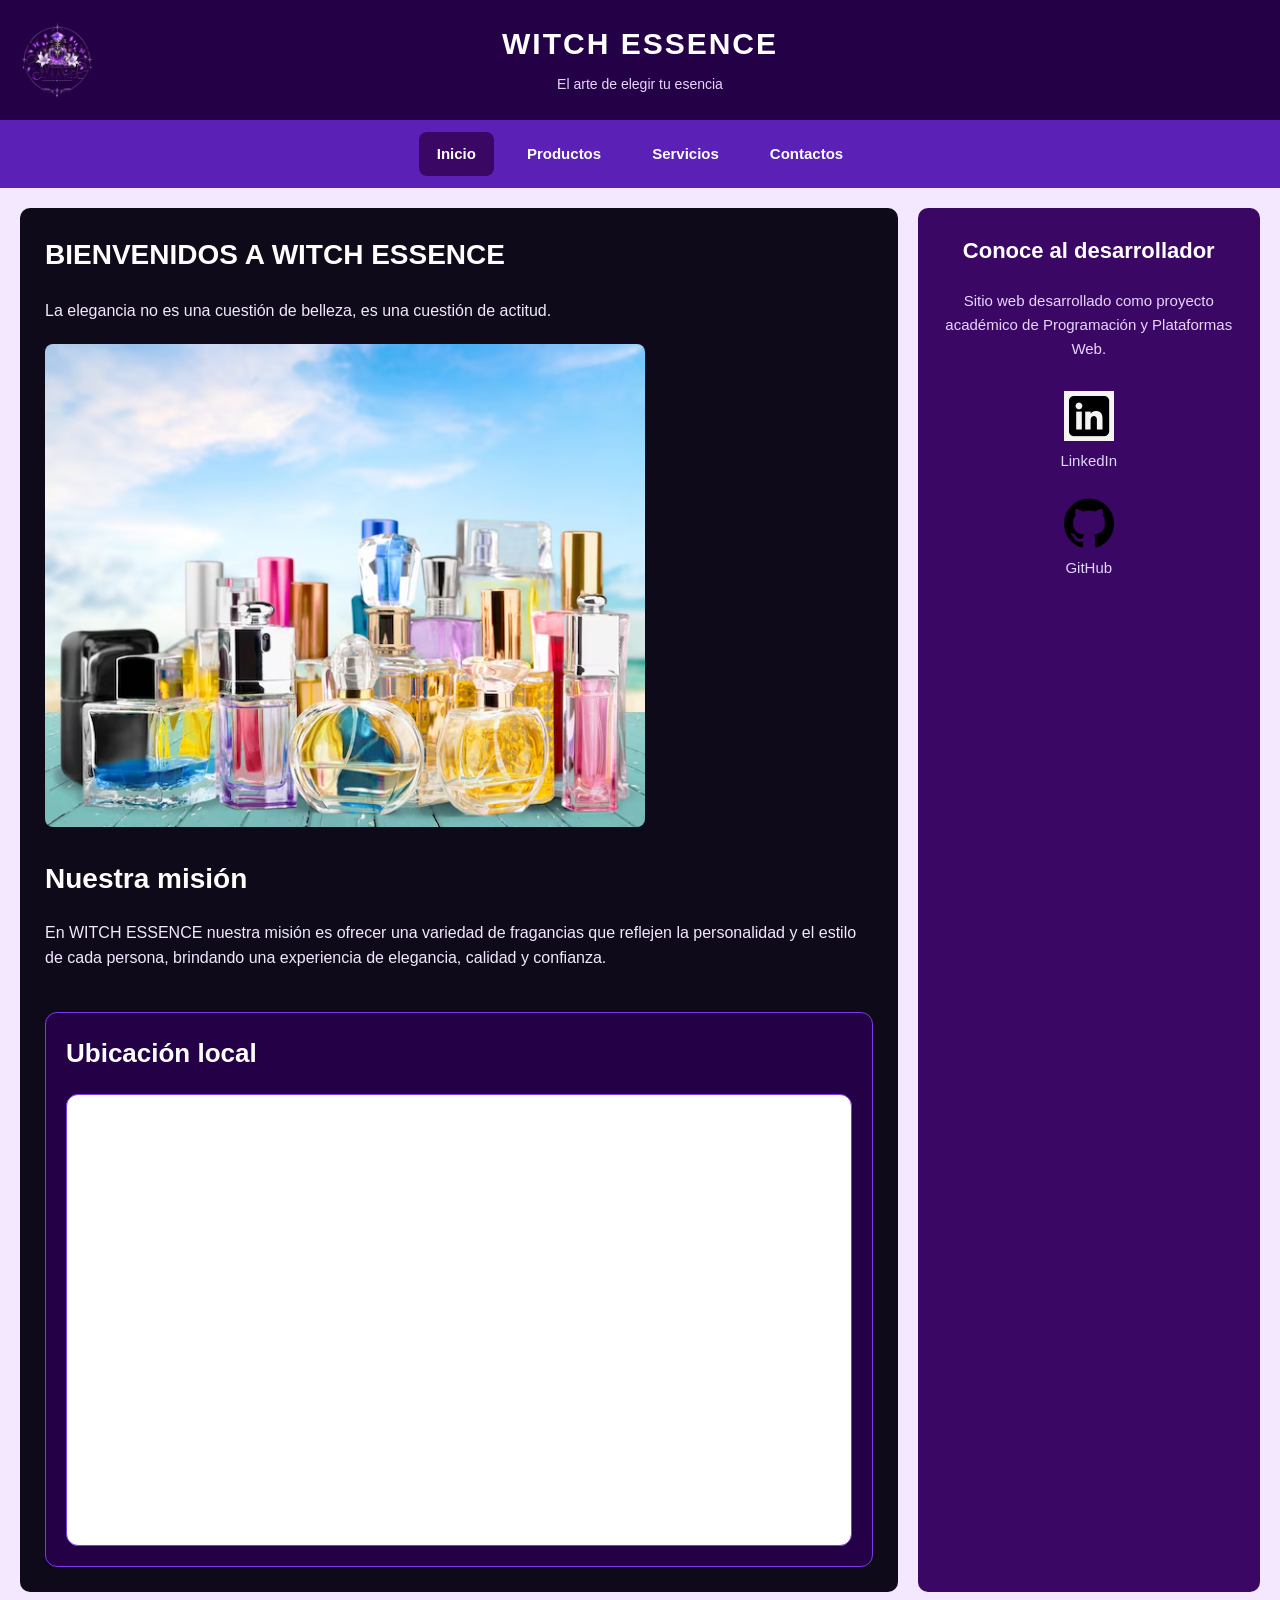
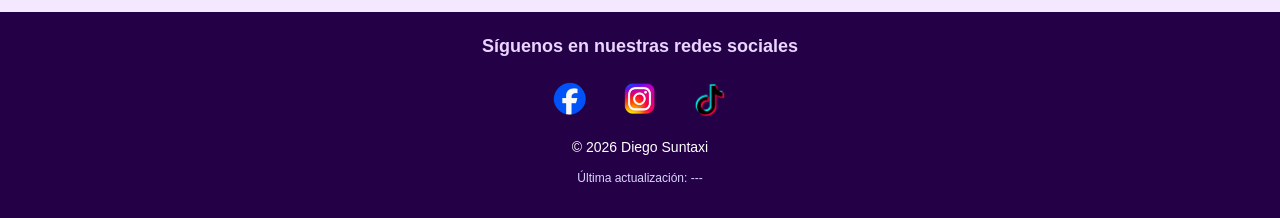
<file: index.html>
<!DOCTYPE html>
<html lang="es">
<head>
    <meta charset="UTF-8">
    <meta name="viewport" content="width=device-width, initial-scale=1.0">
    <title>Inicio - WITCH ESSENCE</title>
    <link rel="stylesheet" href="css/estilo.css">
</head>

<body>

    <header>
        <img src="iconos/logo1.png"
             alt="Logo WITCH ESSENCE"
             class="logo">

        <div class="titulo-empresa">
            <h1>WITCH ESSENCE</h1>
            <p>El arte de elegir tu esencia</p>
        </div>
    </header>

    <nav aria-label="Menú principal">
        <ul>
            <li><a href="index.html" class="active">Inicio</a></li>
            <li><a href="productos.html">Productos</a></li>
            <li><a href="servicios.html">Servicios</a></li>
            <li><a href="contactos.html">Contactos</a></li>
        </ul>
    </nav>

    <div id="content">

        <main>
            <section class="seccion-principal">

                <article class="mision">

                    <h2>BIENVENIDOS A WITCH ESSENCE</h2>

                    <p class="frase">
                        La elegancia no es una cuestión
                        de belleza, es una cuestión de actitud.
                    </p>

                    <img
                        src="imagenes/varios perfumes.png"
                        alt="Colección de perfumes WITCH ESSENCE"
                        class="imagen-perfumes">

                    <h2>Nuestra misión</h2>

                    <p>
                        En WITCH ESSENCE nuestra misión es
                        ofrecer una variedad de fragancias
                        que reflejen la personalidad y el
                        estilo de cada persona, brindando
                        una experiencia de elegancia,
                        calidad y confianza.
                    </p>

                </article>

                <article class="ubicacion">

                    <h2>Ubicación local</h2>

                   

                    <div class="contenedor-mapa">
                        <iframe
                            src="https://www.google.com/maps/d/u/1/embed?mid=1diClvjtmLY2_M-oodAXM40-zSYfJe6o&amp;ehbc=2E312F"
                            title="Mapa WITCH ESSENCE Sangolquí"
                            width="100%"
                            height="450"
                            loading="lazy"
                            referrerpolicy="no-referrer-when-downgrade"
                            allowfullscreen>
                        </iframe>
                    </div>

                </article>

            </section>
        </main>

        <aside>

            <h2>Conoce al desarrollador</h2>

            <p>
                Sitio web desarrollado como proyecto
                académico de Programación y
                Plataformas Web.
            </p>

            <div class="enlaces-desarrollador">

                <a href="https://ec.linkedin.com/"
                   target="_blank"
                   rel="noopener noreferrer">

                    <img src="iconos/linkedln.png"
                         alt="LinkedIn">

                    <span>LinkedIn</span>
                </a>

                
                <a href="https://github.com/diegosuntaxi8-lang/MiTienda"
                   target="_blank"
                   rel="noopener noreferrer">

                   <img src="iconos/github.png" alt="GitHub">

                    <span>GitHub</span>
                </a>


            </div>

        </aside>

    </div>

    <footer>

        <h3>Síguenos en nuestras redes sociales</h3>

        <div class="redes-sociales">

            <a href="https://www.facebook.com/"
               target="_blank"
               rel="noopener noreferrer"
               aria-label="Facebook">

                <img src="iconos/facebook2.png"
                     alt="Facebook">
            </a>

            <a href="https://www.instagram.com/"
               target="_blank"
               rel="noopener noreferrer"
               aria-label="Instagram">

                <img src="iconos/instagram2.png"
                     alt="Instagram">
            </a>

            <a href="https://www.tiktok.com/"
               target="_blank"
               rel="noopener noreferrer"
               aria-label="TikTok">

                <img src="iconos/tiktok2.png"
                     alt="TikTok">
            </a>

        </div>

        <p>&copy; 2026 Diego Suntaxi</p>

        <p class="actualizacion">
            Última actualización: ---
        </p>

    </footer>

</body>
</html>
</file>
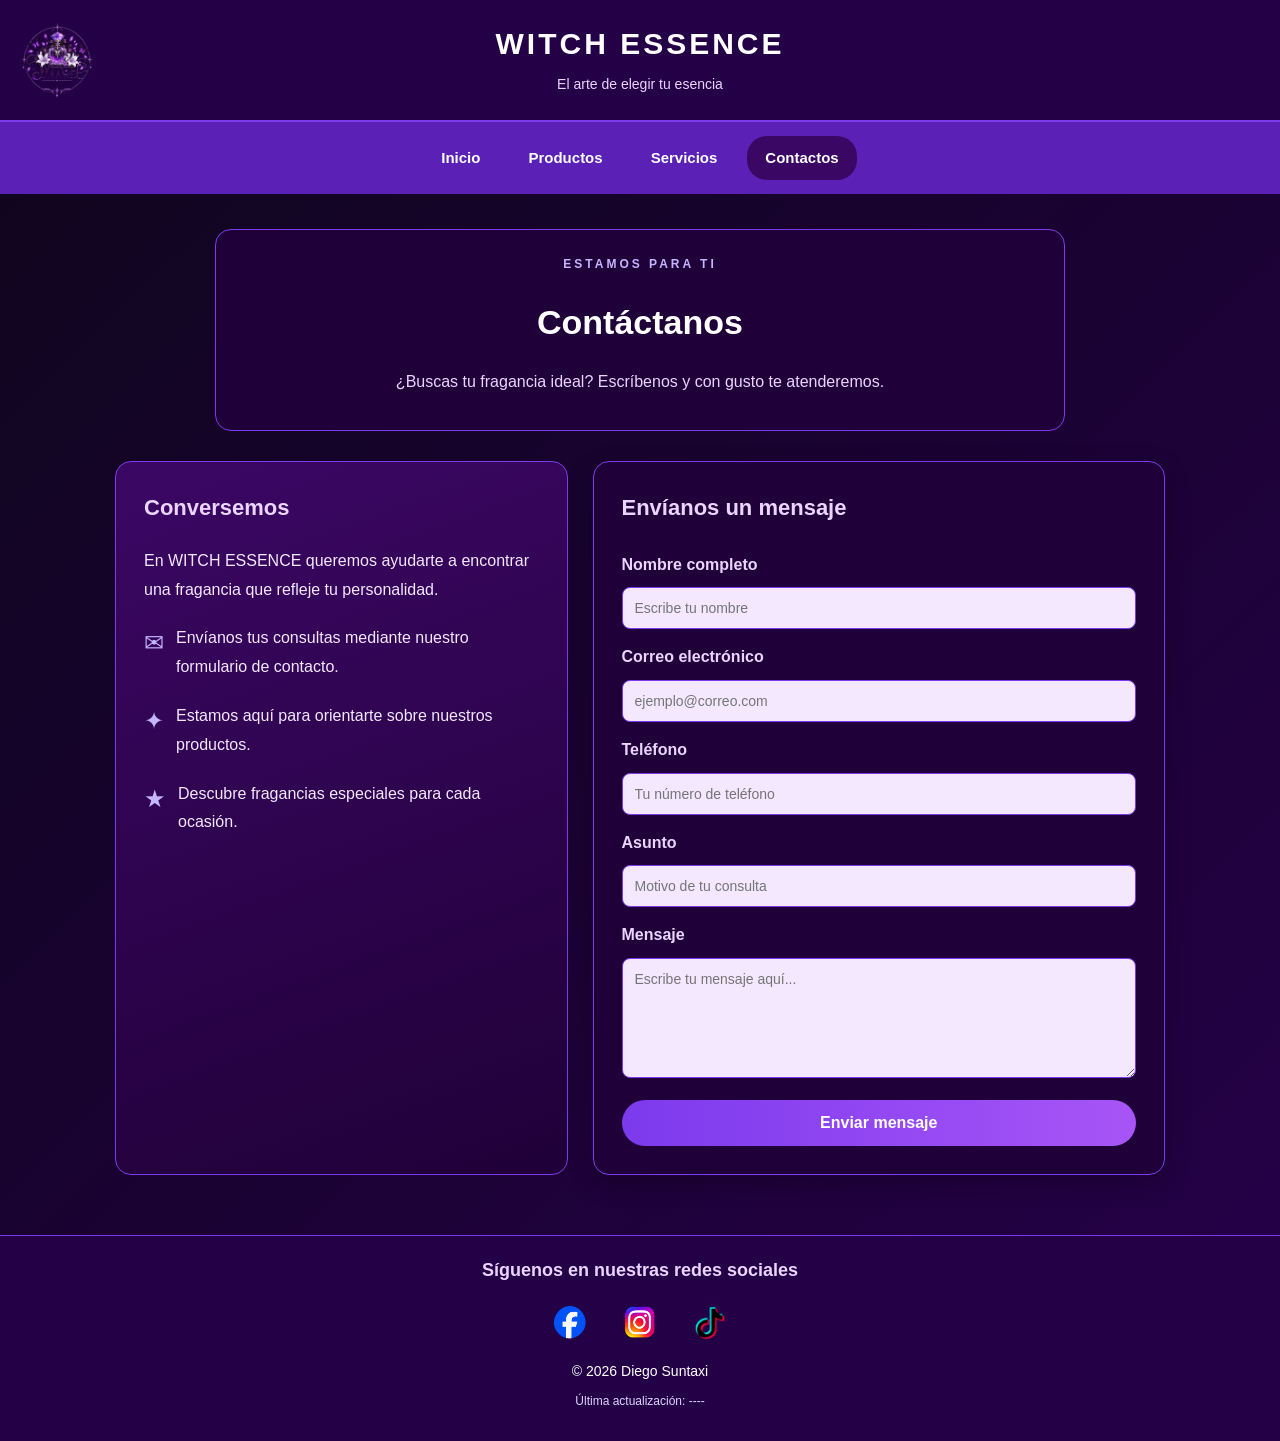
<file: contactos.html>
<!DOCTYPE html>
<html lang="es">
<head>
    <meta charset="UTF-8">
    <meta name="viewport" content="width=device-width, initial-scale=1.0">

    <title>Contactos - WITCH ESSENCE</title>

    <link rel="stylesheet" href="css/estilo.css">
    <link rel="stylesheet" href="css/contactos.css">
</head>

<body>

    <header>
        <img src="iconos/logo1.png"
             alt="Logo WITCH ESSENCE"
             class="logo">

        <div class="titulo-empresa">
            <h1>WITCH ESSENCE</h1>
            <p>El arte de elegir tu esencia</p>
        </div>
    </header>

    <nav aria-label="Menú principal">
        <ul>
            <li><a href="index.html">Inicio</a></li>
            <li><a href="productos.html">Productos</a></li>
            <li><a href="servicios.html">Servicios</a></li>
            <li><a href="contactos.html" class="active">Contactos</a></li>
        </ul>
    </nav>

    <main class="pagina-contactos">

        <section class="presentacion-contactos">

            <p class="subtitulo">ESTAMOS PARA TI</p>

            <h2>Contáctanos</h2>

            <p>
                ¿Buscas tu fragancia ideal?
                Escríbenos y con gusto te atenderemos.
            </p>

        </section>

        <section class="contenedor-contacto">

            <article class="informacion-contacto">

                <h3>Conversemos</h3>

                <p>
                    En WITCH ESSENCE queremos ayudarte
                    a encontrar una fragancia que refleje
                    tu personalidad.
                </p>

                <div class="dato-contacto">
                    <span aria-hidden="true">✉</span>
                    <p>
                        Envíanos tus consultas mediante
                        nuestro formulario de contacto.
                    </p>
                </div>

                <div class="dato-contacto">
                    <span aria-hidden="true">✦</span>
                    <p>
                        Estamos aquí para orientarte
                        sobre nuestros productos.
                    </p>
                </div>

                <div class="dato-contacto">
                    <span aria-hidden="true">★</span>
                    <p>
                        Descubre fragancias especiales
                        para cada ocasión.
                    </p>
                </div>

            </article>

            <article class="formulario-contenedor">

                <h3>Envíanos un mensaje</h3>

                <form class="formulario-contacto"
                      id="formulario-contacto">

                    <label for="nombre">Nombre completo</label>
                    <input
                        type="text"
                        id="nombre"
                        name="nombre"
                        placeholder="Escribe tu nombre"
                        autocomplete="name"
                        minlength="3"
                        maxlength="80"
                        required>

                    <label for="correo">Correo electrónico</label>
                    <input
                        type="email"
                        id="correo"
                        name="correo"
                        placeholder="ejemplo@correo.com"
                        autocomplete="email"
                        required>

                    <label for="telefono">Teléfono</label>
                    <input
                        type="tel"
                        id="telefono"
                        name="telefono"
                        placeholder="Tu número de teléfono"
                        autocomplete="tel">

                    <label for="asunto">Asunto</label>
                    <input
                        type="text"
                        id="asunto"
                        name="asunto"
                        placeholder="Motivo de tu consulta"
                        maxlength="120"
                        required>

                    <label for="mensaje">Mensaje</label>
                    <textarea
                        id="mensaje"
                        name="mensaje"
                        rows="5"
                        minlength="10"
                        maxlength="1000"
                        placeholder="Escribe tu mensaje aquí..."
                        required></textarea>

                    <button type="submit">
                        Enviar mensaje
                    </button>

                    <p id="estado-formulario"
                       class="estado-formulario"
                       role="status"
                       aria-live="polite"></p>

                </form>

            </article>

        </section>

    </main>

    <footer>

        <h3>Síguenos en nuestras redes sociales</h3>

        <div class="redes-sociales">

            <a href="https://www.facebook.com/"
               target="_blank"
               rel="noopener noreferrer"
               aria-label="Facebook">
                <img src="iconos/facebook2.png"
                     alt="Facebook">
            </a>

            <a href="https://www.instagram.com/"
               target="_blank"
               rel="noopener noreferrer"
               aria-label="Instagram">
                <img src="iconos/instagram2.png"
                     alt="Instagram">
            </a>

            <a href="https://www.tiktok.com/"
               target="_blank"
               rel="noopener noreferrer"
               aria-label="TikTok">
                <img src="iconos/tiktok2.png"
                     alt="TikTok">
            </a>

        </div>

        <p>&copy; 2026 Diego Suntaxi</p>

        <p class="actualizacion">
            Última actualización: ----
        </p>

    </footer>

    <script>
        const formulario = document.getElementById("formulario-contacto");
        const estado = document.getElementById("estado-formulario");

        formulario.addEventListener("submit", function(event) {
            event.preventDefault();

            if (formulario.checkValidity()) {
                estado.textContent =
                    "Formulario validado correctamente. Esta es una demostración académica; el mensaje todavía no se envía.";

                formulario.reset();
            }
        });
    </script>

</body>
</html>
</file>
<file: css/estilo.css>
@charset "UTF-8";

* {
    box-sizing: border-box;
}

html {
    font-size: 16px;
}

body {
    margin: 0;
    padding: 0;
    min-height: 100vh;
    display: flex;
    flex-direction: column;
    font-family: Arial, sans-serif;
    font-size: 16px;
    line-height: 1.6;
    background-color: #F3E8FF;
    color: #0F0A1A;
}

header {
    position: relative;
    display: flex;
    justify-content: center;
    align-items: center;
    min-height: 120px;
    padding: 20px 110px;
    background-color: #240046;
    color: white;
    text-align: center;
}

header > img {
    position: absolute;
    top: 15px;
    left: 20px;
    width: 75px;
    height: 90px;
    object-fit: contain;
}

.titulo-empresa {
    text-align: center;
}

header h1 {
    margin: 0;
    font-size: 30px;
    letter-spacing: 2px;
}

header p {
    margin: 5px 0;
    font-size: 14px;
    color: #E9D5FF;
}

nav {
    display: flex;
    justify-content: center;
    align-items: center;
    flex-wrap: wrap;
    gap: 12px;
    padding: 12px;
    background-color: #5B21B6;
}

nav ul {
    display: flex;
    justify-content: center;
    align-items: center;
    flex-wrap: wrap;
    gap: 15px;
    margin: 0;
    padding: 0;
    list-style: none;
}

nav li {
    list-style: none;
}

nav a {
    display: inline-block;
    padding: 10px 18px;
    color: white;
    text-decoration: none;
    font-size: 15px;
    font-weight: bold;
    border-radius: 8px;
    transition: background-color 0.3s ease;
}

nav a:hover {
    background-color: #7C3AED;
}

nav a.active {
    background-color: #3B0764;
    color: white;
}

#content {
    display: flex;
    flex: 1;
    align-items: stretch;
    gap: 20px;
    width: 100%;
    max-width: 1600px;
    margin: 0 auto;
    padding: 20px;
}

#content > main {
    flex: 3;
    min-width: 0;
    margin: 0;
    padding: 0;
}

.seccion-principal {
    display: flex;
    flex-direction: column;
    gap: 25px;
    width: 100%;
    padding: 25px;
    background-color: #0F0A1A;
    color: #F3E8FF;
    border-radius: 10px;
}

.mision {
    width: 100%;
}

.mision h2 {
    margin: 0 0 18px;
    font-size: 28px;
    color: white;
}

.mision p {
    font-size: 16px;
    color: #F3E8FF;
}

.frase {
    margin: 20px 0;
}

.imagen-perfumes {
    display: block;
    width: 100%;
    max-width: 600px;
    height: auto;
    margin: 20px 0 30px;
    border-radius: 8px;
}

.ubicacion {
    width: 100%;
    padding: 20px;
    background-color: #240046;
    color: white;
    border: 1px solid #7C3AED;
    border-radius: 12px;
}

.ubicacion h2 {
    margin: 0 0 15px;
    font-size: 26px;
    color: white;
}

.ubicacion p {
    margin-bottom: 20px;
    color: #F3E8FF;
}

.contenedor-mapa {
    display: flex;
    justify-content: center;
    align-items: center;
    width: 100%;
    margin: 20px 0 0;
    overflow: hidden;
    border: 1px solid #7C3AED;
    border-radius: 12px;
    background-color: #FFFFFF;
}

.contenedor-mapa iframe {
    display: block;
    width: 100%;
    height: 450px;
    border: none;
}

#content > aside {
    flex: 1;
    min-width: 0;
    padding: 25px;
    background-color: #3B0764;
    color: white;
    border-radius: 10px;
    text-align: center;
}

#content > aside h2 {
    margin: 0 0 20px;
    font-size: 22px;
    color: white;
}

#content > aside p {
    font-size: 15px;
    color: #E9D5FF;
}

.enlaces-desarrollador {
    display: flex;
    flex-direction: column;
    align-items: center;
    gap: 25px;
    margin-top: 30px;
}

.enlaces-desarrollador a {
    display: flex;
    flex-direction: column;
    align-items: center;
    gap: 8px;
    color: #DDD6FE;
    text-decoration: none;
    font-size: 15px;
}

.enlaces-desarrollador a:hover {
    color: white;
}

.enlaces-desarrollador img {
    display: block;
    width: 50px;
    height: 50px;
    object-fit: contain;
}

footer {
    margin-top: auto;
    padding: 20px;
    background-color: #240046;
    color: white;
    text-align: center;
}

footer h3 {
    margin: 0 0 15px;
    font-size: 18px;
    color: #E9D5FF;
}

footer p {
    margin: 10px 0;
    font-size: 14px;
}

.redes-sociales {
    display: flex;
    justify-content: center;
    align-items: center;
    flex-wrap: wrap;
    gap: 25px;
    margin: 15px 0;
}

.redes-sociales a {
    display: inline-flex;
    justify-content: center;
    align-items: center;
    width: 45px;
    height: 45px;
    transition: transform 0.3s ease;
}

.redes-sociales a:hover {
    transform: scale(1.15);
}

.redes-sociales img {
    display: block;
    width: 40px;
    height: 40px;
    object-fit: contain;
}

.actualizacion {
    color: #DDD6FE;
    font-size: 12px;
}

.contenido-pagina {
    flex: 1;
    padding: 25px;
    margin: 20px;
    background-color: #0F0A1A;
    color: #F3E8FF;
    border-radius: 8px;
}

.contenido-pagina h2 {
    color: #DDD6FE;
}

.formulario-contacto {
    display: flex;
    flex-direction: column;
    gap: 12px;
    max-width: 500px;
}

.formulario-contacto input,
.formulario-contacto textarea {
    padding: 10px;
    border: 1px solid #A78BFA;
    border-radius: 5px;
    font-family: Arial, sans-serif;
}

.formulario-contacto button {
    padding: 12px;
    background-color: #5B21B6;
    color: white;
    border: none;
    border-radius: 5px;
    cursor: pointer;
}

.formulario-contacto button:hover {
    background-color: #7C3AED;
}

@media (max-width: 768px) {
    #content {
        flex-direction: column;
        padding: 12px;
    }

    #content > main,
    #content > aside {
        width: 100%;
    }

    .seccion-principal {
        padding: 15px;
    }

    header {
        flex-direction: column;
        padding: 15px;
    }

    header > img {
        position: static;
        width: 65px;
        height: 75px;
        margin-bottom: 10px;
    }

    header h1 {
        font-size: 24px;
    }

    .ubicacion {
        padding: 15px;
    }

    .contenedor-mapa iframe {
        height: 350px;
    }
}

@media (max-width: 480px) {
    nav {
        gap: 5px;
    }

    nav ul {
        gap: 5px;
    }

    nav a {
        padding: 8px 10px;
        font-size: 13px;
    }

    .mision h2 {
        font-size: 23px;
    }

    .ubicacion h2 {
        font-size: 22px;
    }

    .contenedor-mapa iframe {
        height: 300px;
    }

    .redes-sociales {
        gap: 18px;
    }

    .redes-sociales img {
        width: 35px;
        height: 35px;
    }
}
</file>
<file: css/contactos.css>
@charset "UTF-8";

* {
    box-sizing: border-box;
}

body {
    margin: 0;
    min-height: 100vh;
    display: flex;
    flex-direction: column;
    font-family: Arial, sans-serif;
    line-height: 1.6;
    background: linear-gradient(135deg, #10051F, #240046);
    color: #F3E8FF;
}

header {
    position: relative;
    display: flex;
    justify-content: center;
    align-items: center;
    min-height: 120px;
    padding: 20px 110px;
    background-color: #240046;
    color: white;
    text-align: center;
    border-bottom: 2px solid #7C3AED;
}

header img.logo {
    position: absolute;
    top: 15px;
    left: 20px;
    width: 75px;
    height: 90px;
    max-width: 75px;
    max-height: 90px;
    object-fit: contain;
}

.titulo-empresa {
    text-align: center;
}

header h1 {
    margin: 0;
    font-size: 30px;
    letter-spacing: 3px;
}

header p {
    margin: 5px 0;
    font-size: 14px;
    color: #E9D5FF;
}

nav {
    display: flex;
    justify-content: center;
    align-items: center;
    flex-wrap: wrap;
    gap: 12px;
    padding: 14px;
    background-color: #5B21B6;
}

nav ul {
    display: flex;
    justify-content: center;
    align-items: center;
    flex-wrap: wrap;
    gap: 12px;
    margin: 0;
    padding: 0;
    list-style: none;
}

nav li {
    list-style: none;
}

nav a {
    display: inline-block;
    color: white;
    text-decoration: none;
    font-weight: bold;
    padding: 10px 18px;
    border-radius: 20px;
    transition: background-color 0.3s ease;
}

nav a:hover,
nav a.active {
    background-color: #3B0764;
}

.pagina-contactos {
    flex: 1;
    width: 100%;
    padding: 35px 20px 60px;
    background: linear-gradient(135deg, #10051F, #240046);
    color: #F3E8FF;
}

.presentacion-contactos {
    display: flex;
    flex-direction: column;
    align-items: center;
    justify-content: center;
    max-width: 850px;
    margin: 0 auto 30px;
    padding: 25px;
    text-align: center;
    background-color: #200038;
    border: 1px solid #7C3AED;
    border-radius: 16px;
}

.presentacion-contactos .subtitulo {
    color: #C4B5FD;
    font-size: 12px;
    font-weight: bold;
    letter-spacing: 3px;
    margin: 0 0 10px;
}

.presentacion-contactos h2 {
    color: white;
    font-size: 34px;
    margin: 10px 0;
}

.presentacion-contactos > p:last-child {
    color: #E9D5FF;
    margin: 10px 0;
}

.contenedor-contacto {
    display: flex;
    justify-content: center;
    align-items: stretch;
    flex-wrap: wrap;
    gap: 25px;
    width: 100%;
    max-width: 1050px;
    margin: 0 auto;
    padding: 0;
    background: transparent;
}

.informacion-contacto {
    flex: 1 1 260px;
    min-width: 0;
    padding: 28px;
    background: linear-gradient(160deg, #3B0764, #200038);
    border: 1px solid #7C3AED;
    border-radius: 16px;
}

.informacion-contacto h3,
.formulario-contenedor h3 {
    color: #E9D5FF;
    font-size: 22px;
    margin-top: 0;
}

.informacion-contacto p {
    color: #F3E8FF;
    line-height: 1.8;
}

.dato-contacto {
    display: flex;
    align-items: flex-start;
    gap: 12px;
    margin-top: 20px;
}

.dato-contacto span {
    flex-shrink: 0;
    color: #C4B5FD;
    font-size: 24px;
}

.dato-contacto p {
    margin: 0;
}

.formulario-contenedor {
    flex: 1 1 380px;
    min-width: 0;
    padding: 28px;
    background-color: #200038;
    border: 1px solid #7C3AED;
    border-radius: 16px;
    box-shadow: 0 8px 24px rgba(0, 0, 0, 0.25);
}

.formulario-contacto {
    display: flex;
    flex-direction: column;
    gap: 10px;
    width: 100%;
    max-width: none;
}

.formulario-contacto label {
    color: #E9D5FF;
    font-weight: bold;
    margin-top: 5px;
}

.formulario-contacto input,
.formulario-contacto textarea {
    width: 100%;
    padding: 12px;
    border: 1px solid #7C3AED;
    border-radius: 8px;
    background-color: #F3E8FF;
    color: #240046;
    font-family: Arial, sans-serif;
    font-size: 14px;
}

.formulario-contacto input:focus,
.formulario-contacto textarea:focus {
    outline: 2px solid #C4B5FD;
    border-color: #C4B5FD;
}

.formulario-contacto textarea {
    resize: vertical;
    min-height: 120px;
}

.formulario-contacto button {
    margin-top: 12px;
    padding: 14px;
    border: none;
    border-radius: 25px;
    background: linear-gradient(90deg, #7C3AED, #A855F7);
    color: white;
    font-size: 16px;
    font-weight: bold;
    cursor: pointer;
    transition: transform 0.3s, box-shadow 0.3s;
}

.formulario-contacto button:hover {
    transform: translateY(-2px);
    box-shadow: 0 8px 20px rgba(168, 85, 247, 0.35);
}

.estado-formulario {
    color: #DDD6FE;
    font-size: 14px;
    text-align: center;
    margin: 8px 0;
}

.estado-formulario:empty {
    display: none;
}

footer {
    margin-top: auto;
    padding: 20px;
    text-align: center;
    background-color: #240046;
    color: white;
    border-top: 1px solid #7C3AED;
}

footer h3 {
    margin: 0 0 15px;
    font-size: 18px;
    color: #E9D5FF;
}

footer p {
    margin: 10px 0;
    font-size: 14px;
}

.redes-sociales {
    display: flex;
    justify-content: center;
    align-items: center;
    flex-wrap: wrap;
    gap: 25px;
    margin: 15px 0;
}

.redes-sociales a {
    display: inline-flex;
    justify-content: center;
    align-items: center;
    width: 45px;
    height: 45px;
    transition: transform 0.3s ease;
}

.redes-sociales a:hover {
    transform: scale(1.15);
}

.redes-sociales img {
    display: block;
    width: 40px;
    height: 40px;
    max-width: 40px;
    max-height: 40px;
    object-fit: contain;
}

.actualizacion {
    color: #DDD6FE;
    font-size: 12px;
}

@media (max-width: 768px) {
    header {
        flex-direction: column;
        padding: 15px;
    }

    header img.logo {
        position: static;
        width: 65px;
        height: 75px;
        max-width: 65px;
        max-height: 75px;
        margin-bottom: 10px;
    }

    header h1 {
        font-size: 24px;
    }
}

@media (max-width: 650px) {
    .pagina-contactos {
        padding: 20px 12px 40px;
    }

    .presentacion-contactos h2 {
        font-size: 27px;
    }

    .contenedor-contacto {
        flex-direction: column;
    }

    .informacion-contacto,
    .formulario-contenedor {
        flex: 1 1 auto;
        width: 100%;
        padding: 20px;
    }

    nav ul {
        gap: 5px;
    }

    nav a {
        padding: 8px 10px;
        font-size: 13px;
    }

    .redes-sociales {
        gap: 18px;
    }

    .redes-sociales img {
        width: 35px;
        height: 35px;
    }
}
</file>
